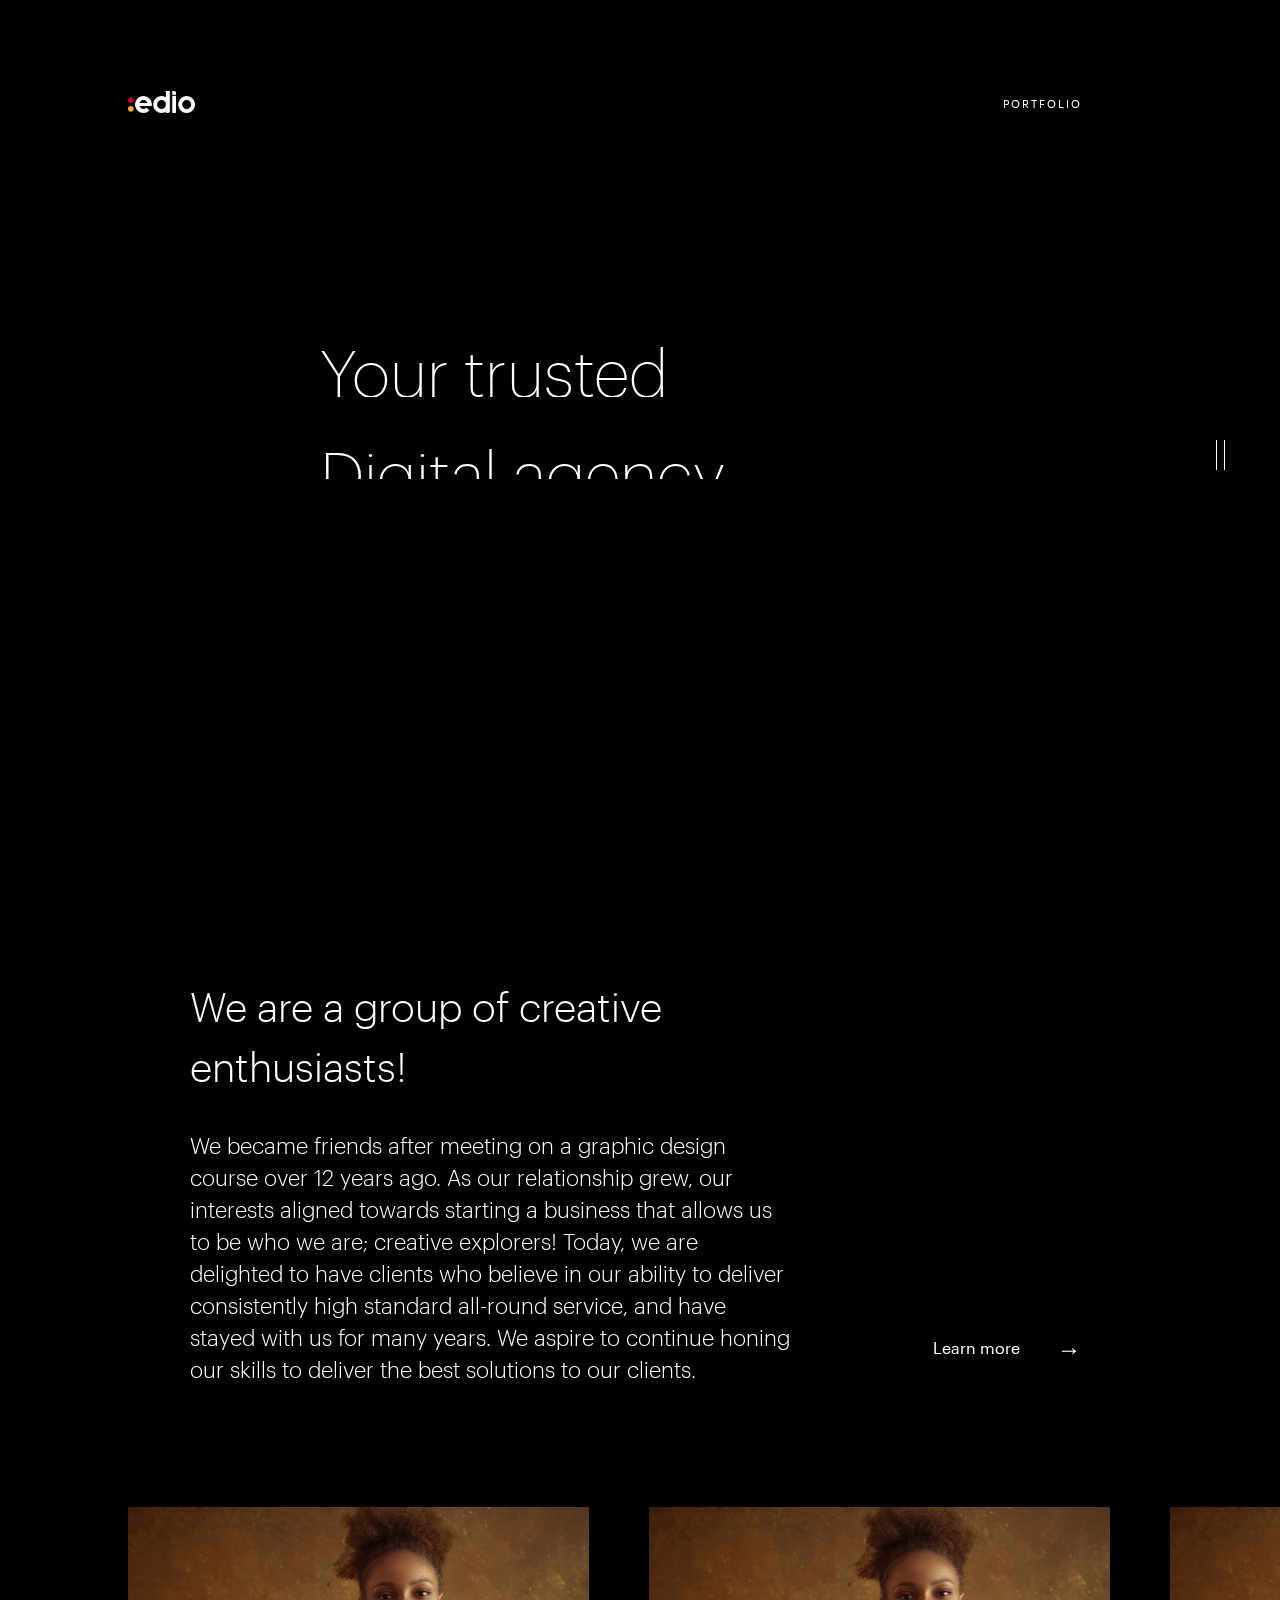
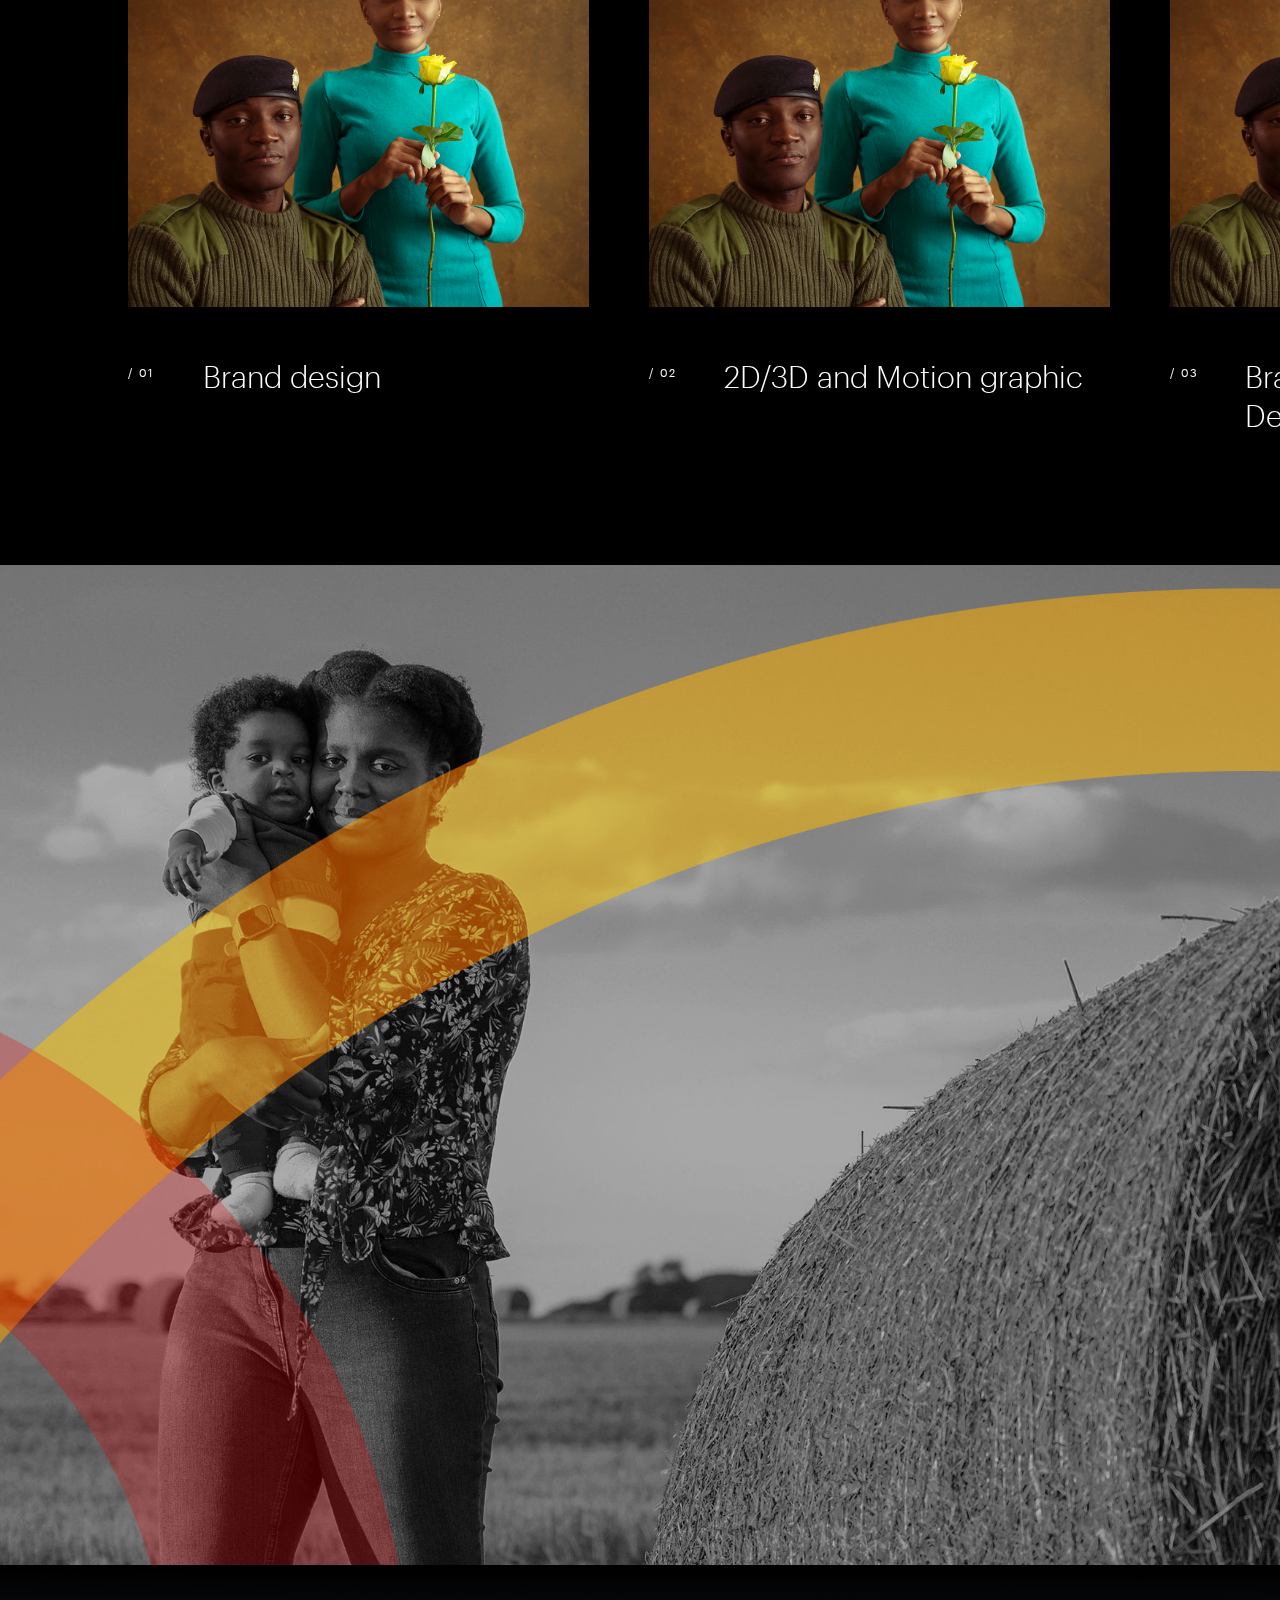
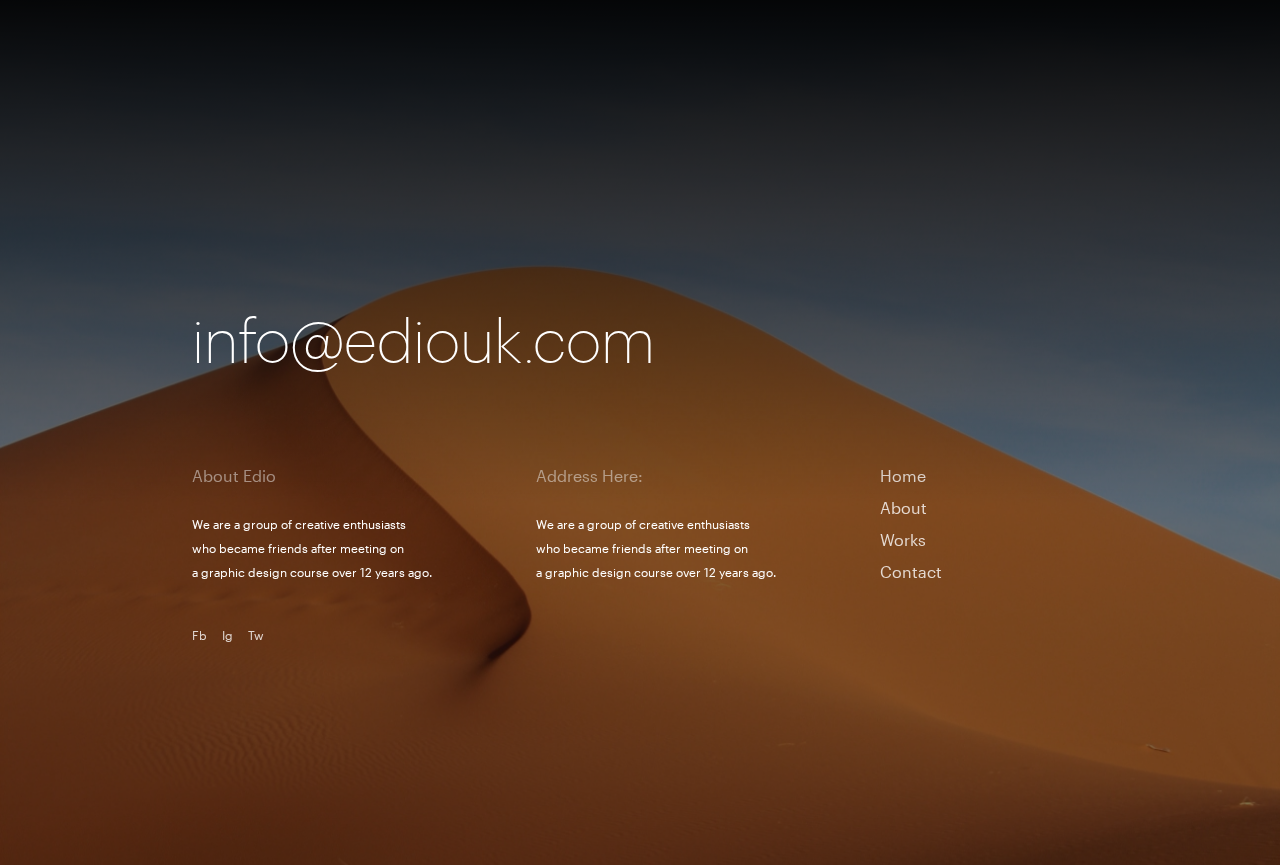
<file: index.htm>
<!doctype html>
<html lang="en">
    <head>
        <meta charset="UTF-8">
        <meta name="viewport" content="width=device-width, initial-scale=1, maximum-scale=1, user-scalable=no">
        <title>Edio | High standard all-round service </title>
        <meta name="description" content="">

        <!-- FAVICONS -->


        <link rel="icon" type="image/png" href="assets\img\icons\favicon-16x1.png">
        <link rel="manifest" href="assets\img\icons\manifest.json">
        <meta name="msapplication-TileColor" content="#ffffff">
        <meta name="msapplication-TileImage" content="/assets/img/icons/ms-icon-144x144.png">
        <meta name="theme-color" content="#ffffff">

        <!-- OG IMAGES -->

        <meta name="robots" content="noodp">
        <link rel="canonical" href="index.htm">
        <link rel="publisher" href="">
        <meta property="og:locale" content="en_US">
        <meta property="og:type" content="website">
        <meta property="og:title" content="">
        <meta property="og:description" content="">
        <meta property="og:url" content="https://ediouk.com">
        <meta property="og:site_name" content="Digital Agency">
        <meta property="article:publisher" content="">
        <meta property="og:image" content="">
        <meta name="twitter:card" content="summary_large_image">
        <meta name="twitter:description" content="">
        <meta name="twitter:title" content="Digital Agency">
        <meta name="twitter:site" content="">
        <meta name="twitter:image" content="">
        <meta name="twitter:creator" content="">




        <link rel="stylesheet" href="assets\css\app.css?ver=1.1">
    </head>



    <body class=" is-loading">

        <div class="cursor" data-cursor="">
            <div class="inner">
                <div class="circle"><span class="cursor_text"></span></div>
            </div>
        </div>

        <div id="svg-sprite" style="display: none">

</div>


<header>

  <div class="header-wrap">

    <a href="" class="logo" id="main-logo" title="Edio — Digital Agency">
      <div class="logo-wrap" id="logo-wrap">

        <img src="assets\img\home\edio-logo.png" title="Logo" height="30px">
      </div>
    </a>

    <a href="" class="all_works font_caps">Portfolio</a>
  </div>

  <div class="nav-menu" id="nav">

    <span class="line"></span>
    <span class="line"></span>
    <span class="text">Menu</span>
  </div>

</header>

<div class="menu-cover" id="menu-cover"></div>
<div class="menu-overlay" id="menu-overlay"></div>


<div id="menuNav" class="menu">



	<div class="nav-menu close" id="navClose">
	  <span class="line"></span>
	</div>

	<div class="mid_line"></div>


	<div class="menu_content" id="le_nav">
		<ol class="grid g3">
            <li class="">
				<a href="" class="inner_link">Home</a>
			</li>

      <li class="">
  <a href="" class="inner_link">About</a>
</li>

			<li class="">
				<a href="" class="inner_link">Works</a>
			</li>

			 <li class="">
				<a href="" class="inner_link">Contact</a>
			</li>









		</ol>

		<div class="address">
			<div class="text">

				<h5>Address:</h5>
				<p>47 WHITLEY ROAD, THIRSK <br>YO7 3DS<br><br></p>

				<h5>

                </h5>

                <p>
                    <br>
					<a class="" href="" target="_blank" title="">FB. &nbsp; &nbsp;</a>
					<a class="" href="" target="_blank" title="">IG. &nbsp; &nbsp;</a>
					<a class="" href="" target="_blank" title="">TW. &nbsp; &nbsp;</a>


				</p>
	    	</div>
		</div>
	</div>





</div>



        <div id="dynamicLoad" class="dynamic_load">
            <div class="progress">
                <div class="bar" id="dynamicBar"></div>
            </div>
        </div>


        <div id="barba-wrapper">
            <div class="barba-container">
                <div class="q_smooth">





        <section id="q_slide" autoplay="5000" parallax=".15" opacity="0.1">
    <div class="q_slide-inner header_animate">
        <div class="slides">




            <div class="slide q_current">
                <div class="slide-content">
                    <div class="caption menu_fade">



                        <a href="" class="">
                            <h1>

                                <span class='q_split_wrap q_splitText random reveal_wrap'><span class="reveal_item">Your trusted</span></span>
                                <span class='q_split_wrap q_splitText random reveal_wrap'><span class="reveal_item">Digital agency.</span></span>
                            </h1>

                        </a>


                    </div>
                </div>
                <div class="image-container">
                    <div class="image-overlay"></div>
                    <div class="image-wrapper">
                        <div class="image_opacity">
                            <img src="assets\img\home\slider6.jpg" class="image" alt="">
                        </div>
                    </div>
                </div>
            </div>



            <div class="slide">
                <div class="slide-content">
                    <div class="caption menu_fade">



                        <a href="" class="">
                            <h1 class="large">

                                <span class='q_split_wrap q_splitText random'>Creative</span>
                                    <span class='q_split_wrap q_splitText random'>Enthusiasts.</span>

                            </h1>

                        </a>
                    </div>
                </div>
                <div class="image-container">
                    <div class="image-overlay flipped"></div>
                    <div class="image-wrapper">
                        <div class="">
                            <img src="assets\img\home\slider13.jpg" alt="" class="image">
                        </div>
                    </div>
                </div>
            </div>

            <div class="slide">
                <div class="slide-content">
                    <div class="caption menu_fade">



                        <a href="" class="">
                            <h1 class="large">

                                <span class='q_split_wrap q_splitText random'>Creative</span>
                                    <span class='q_split_wrap q_splitText random'>Enthusiasts.</span>

                            </h1>

                        </a>
                    </div>
                </div>
                <div class="image-container">
                    <div class="image-overlay flipped"></div>
                    <div class="image-wrapper">
                        <div class="">
                            <img src="assets\img\home\slider5.jpg" alt="" class="image">
                        </div>
                    </div>
                </div>
            </div>


            <div class="slide">
                <div class="slide-content">
                    <div class="caption menu_fade">



                        <a href="" class="">
                            <h1 class="large">

                                <span class='q_split_wrap q_splitText random'>Digital</span>
                                    <span class='q_split_wrap q_splitText random'>Enthusiasts.</span>

                            </h1>

                        </a>
                    </div>
                </div>
                <div class="image-container">
                    <div class="image-overlay flipped"></div>
                    <div class="image-wrapper">
                        <div class="">
                            <img src="assets\img\home\slider3.jpg" alt="" class="image">
                        </div>
                    </div>
                </div>
            </div>





        </div>

        <div class="arrows menu_fade">
            <div class="arrow prev font_caps magnet"><span class="magnet_circle_fast"></span><span class="reveal_wrap"><span class="reveal_item">Prev</span></span></div>
            <div class="arrow_line reveal_line"></div>
            <div class="arrow next font_caps magnet"><span class="magnet_circle_fast"></span><span class="reveal_wrap"><span class="reveal_item">Next</span></span></div>
        </div>

    </div>
</section>

        <section class="section small-pb x_hide menu_fade ">
    <div class="q-container container-inner ">
        <div class="columns short_container reveal">
            <div class="column q-2-3 text_cover">

                <h3 class=""><div style="font-size:40px; line-height:60px">We are a group of creative<br> enthusiasts!</div><br>We became friends after meeting on a graphic design course over 12 years ago. As our relationship grew, our interests aligned towards starting a business that allows us to be who we are; creative explorers! Today, we are delighted to have clients who believe in our ability to deliver consistently high standard all-round service, and have stayed with us for many years. We aspire to continue honing our skills to deliver the best solutions to our clients.</h3>

            </div>
            <div class="column q-1-3 flex_end text_cover flex_right">
                <a href="" class="magnet">Learn more<span class="magnet_circle"><span class="magnet_arrow">&#8594;</span></span></a>
            </div>
        </div>
    </div>





    <div class="q-container container-inner overflow menu_fade ">
        <div class="columns ">
            <div class="column reveal_fade">

                <div class="carousel service_slide" data-hover="Drag">
                    <div class="carousel-cell">
                        <a href="" class="carousel__image">
                            <div class="background-image" style="background-image: url('assets/img/home/peesonia.jpg')"></div>
                        </a>
                        <a href="" class="carousel__text">
                            <span class="carousel__num font_caps">/ 01</span>
                            <h4>Brand design</h4>

                        </a>
                    </div>

                    <div class="carousel-cell">
                        <a href="" class="carousel__image">
                            <div class="background-image" style="background-image: url('assets/img/home/peesonia.jpg')"></div>
                        </a>
                        <a href="" class="carousel__text">
                            <span class="carousel__num font_caps">/ 02</span>
                            <h4>2D/3D and Motion graphic</h4>

                        </a>
                    </div>

                    <div class="carousel-cell">
                        <a href="" class="carousel__image">
                            <div class="background-image" style="background-image: url('assets/img/home/peesonia.jpg')"></div>
                        </a>
                        <a href="" class="carousel__text">
                            <span class="carousel__num font_caps">/ 03</span>
                            <h4>Brand Strategy Development</h4>

                        </a>
                    </div>

                    <div class="carousel-cell">
                        <a href="" class="carousel__image">
                            <div class="background-image" style="background-image: url('assets/img/home/peesonia.jpg')"></div>
                        </a>
                        <a href="" class="carousel__text">
                            <span class="carousel__num font_caps">/ 04</span>
                            <h4>Photography and videography</h4>

                        </a>
                    </div>

                    <div class="carousel-cell">
                        <a href="" class="carousel__image">
                            <div class="background-image" style="background-image: url('assets/img/home/peesonia.jpg')"></div>
                        </a>
                        <a href="" class="carousel__text">
                            <span class="carousel__num font_caps">/ 05</span>
                            <h4>Screen Printing</h4>

                        </a>
                    </div>



                </div>

                <div class="carousel__progress">
                    <div class="carousel__progress-bar"></div>
                </div>
            </div>
        </div>
    </div>

</section>

        <section class="section no-p">

                <div class="full_banner long">
                        <div class="image_reveal">
                                <div class="background-image up vs-div vs-opacity-start" data-speed="-.5" style="background-image:url('assets/img/home/aku-image.jpg')"></div>
                        </div>
                        <div class="banner-overlay"></div>
                        <div class="q-container container-inner">
                                <div class="columns vs-div vs-opacity-title" data-speed="-.4">
                                        <div class="column menu_fade">



                                        </div>

                                </div>
                        </div>
                </div>

        </section>













                    <footer>

  <div class="footer__background vs-div" data-speed="-.6" style="background-image:url('assets/img/home/footer.jpg');"></div>

  <div class="overlay2 vs-div" data-speed="-.1"></div>


  <div class="vs-div  vs-opacity-start" data-speed="-.4">
    <div id="inner_footer">
      <a id="" href="mailto:info@ediouk.com" class="main_link menu_fade">
        info@ediouk.com
      </a>
      <a id="" href="mailto:info@ediouk.com" class="main_link menu_fade mobile">
        Get in touch
      </a>
    </div>



    <div class="address menu_fade">
      <div class="text">
        <div class="textrow">
          <div class="textcol">
            <h5>
            About Edio
            </h5>
            <p style="color:#fff">We are a group of creative enthusiasts<br>who became friends after meeting on<br> a graphic design course over 12 years ago.</p>
          </div>
          <div class="textcol">
            <h5>
            Address Here:
            </h5>
            <p style="color:#fff">We are a group of creative enthusiasts<br>who became friends after meeting on<br> a graphic design course over 12 years ago.</p>
          </div>
          <div class="textcol mob_half">
            <h5>
              <a href="" title="Home" class="inner_link">Home</a>
                <a href="" title="About" class="inner_link">About</a>
              <a href="" title="Works" class="inner_link">Works</a>
					    <a href="" title="Contact" class="inner_link">Contact</a>


            </h5>
          </div>

        </div>
        <p>
          <a class="hover-target" href="#" target="_blank" title="Facebook">Fb &nbsp; &nbsp;</a>
          <a class="hover-target" href="#" target="_blank" title="Instagram">Ig &nbsp; &nbsp;</a>
          <a class="hover-target" href="#" target="_blank" title="Twitter">Tw &nbsp; &nbsp;</a>


        </p>
      </div>
    </div>
  </div>
</footer>
                </div>

            </div>
        </div>


        <script src="assets\js\scripts.js"></script>

    </body>
</html>
</file>
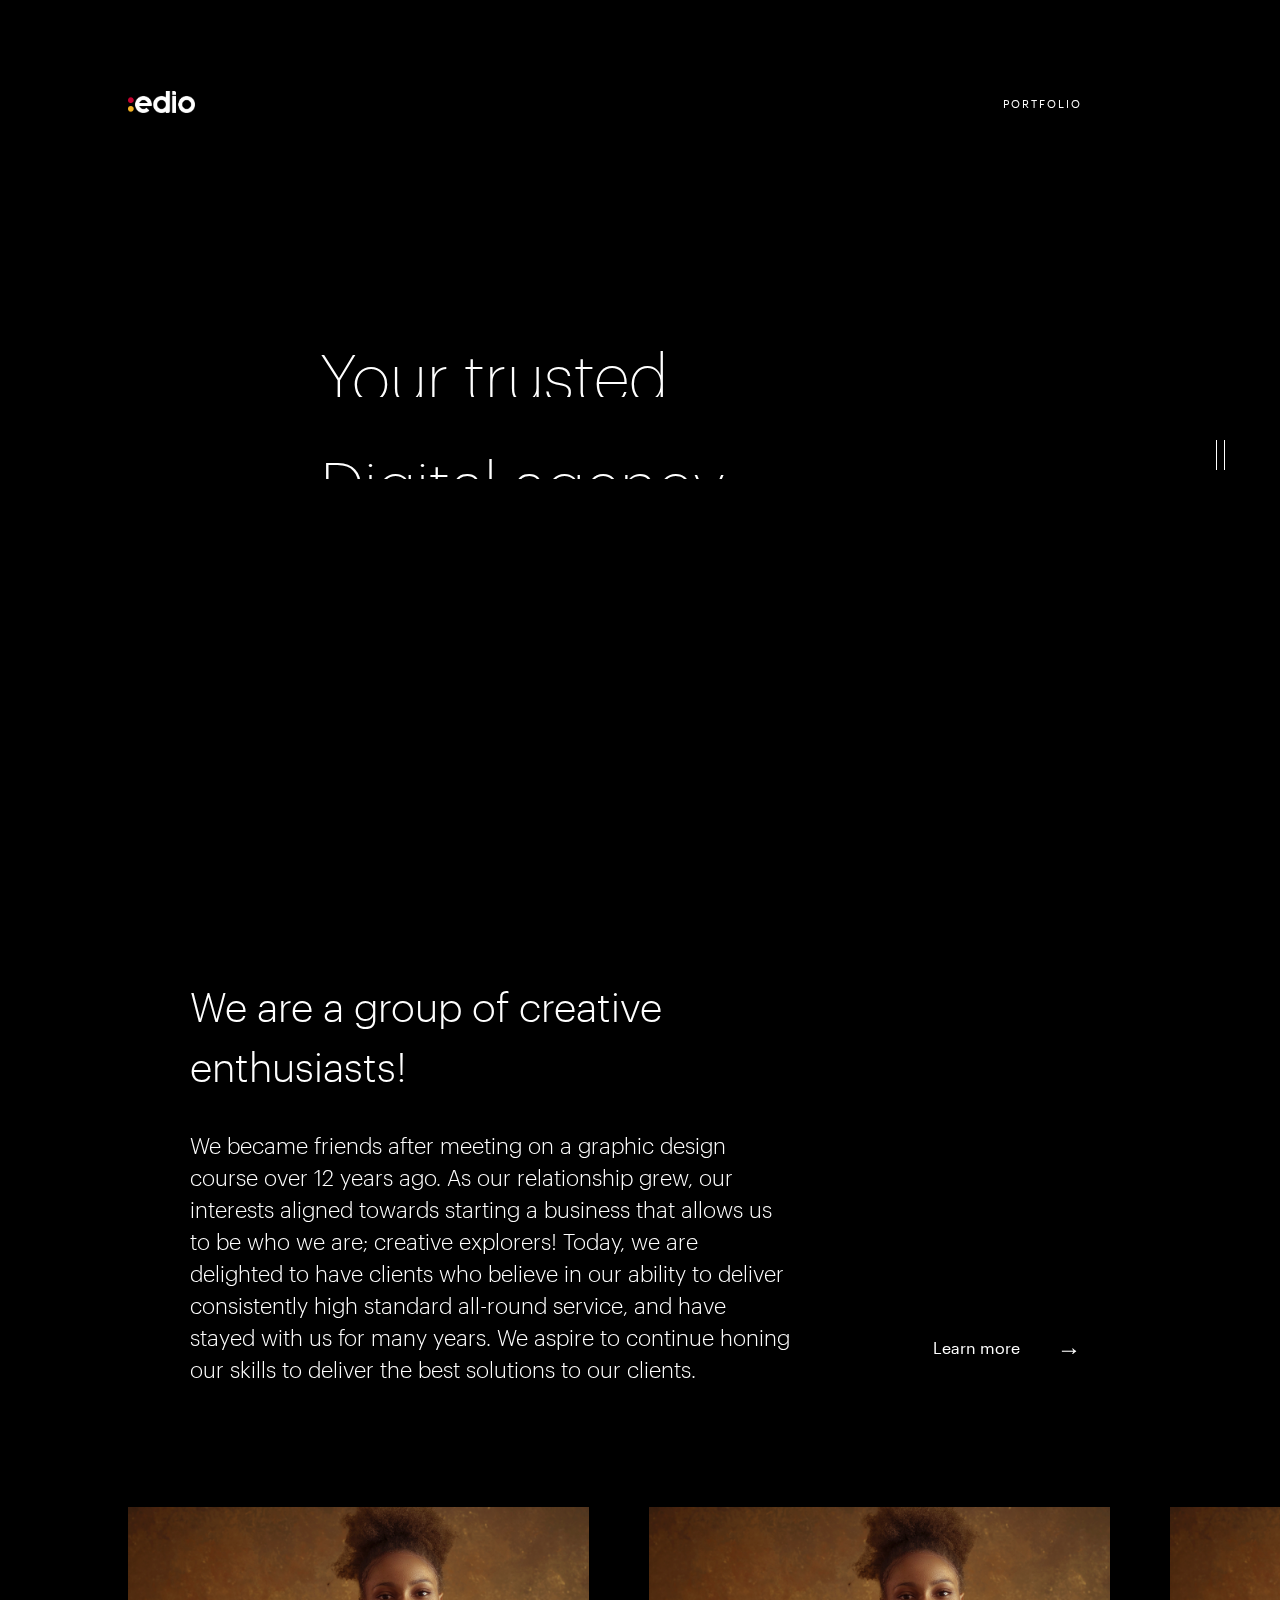
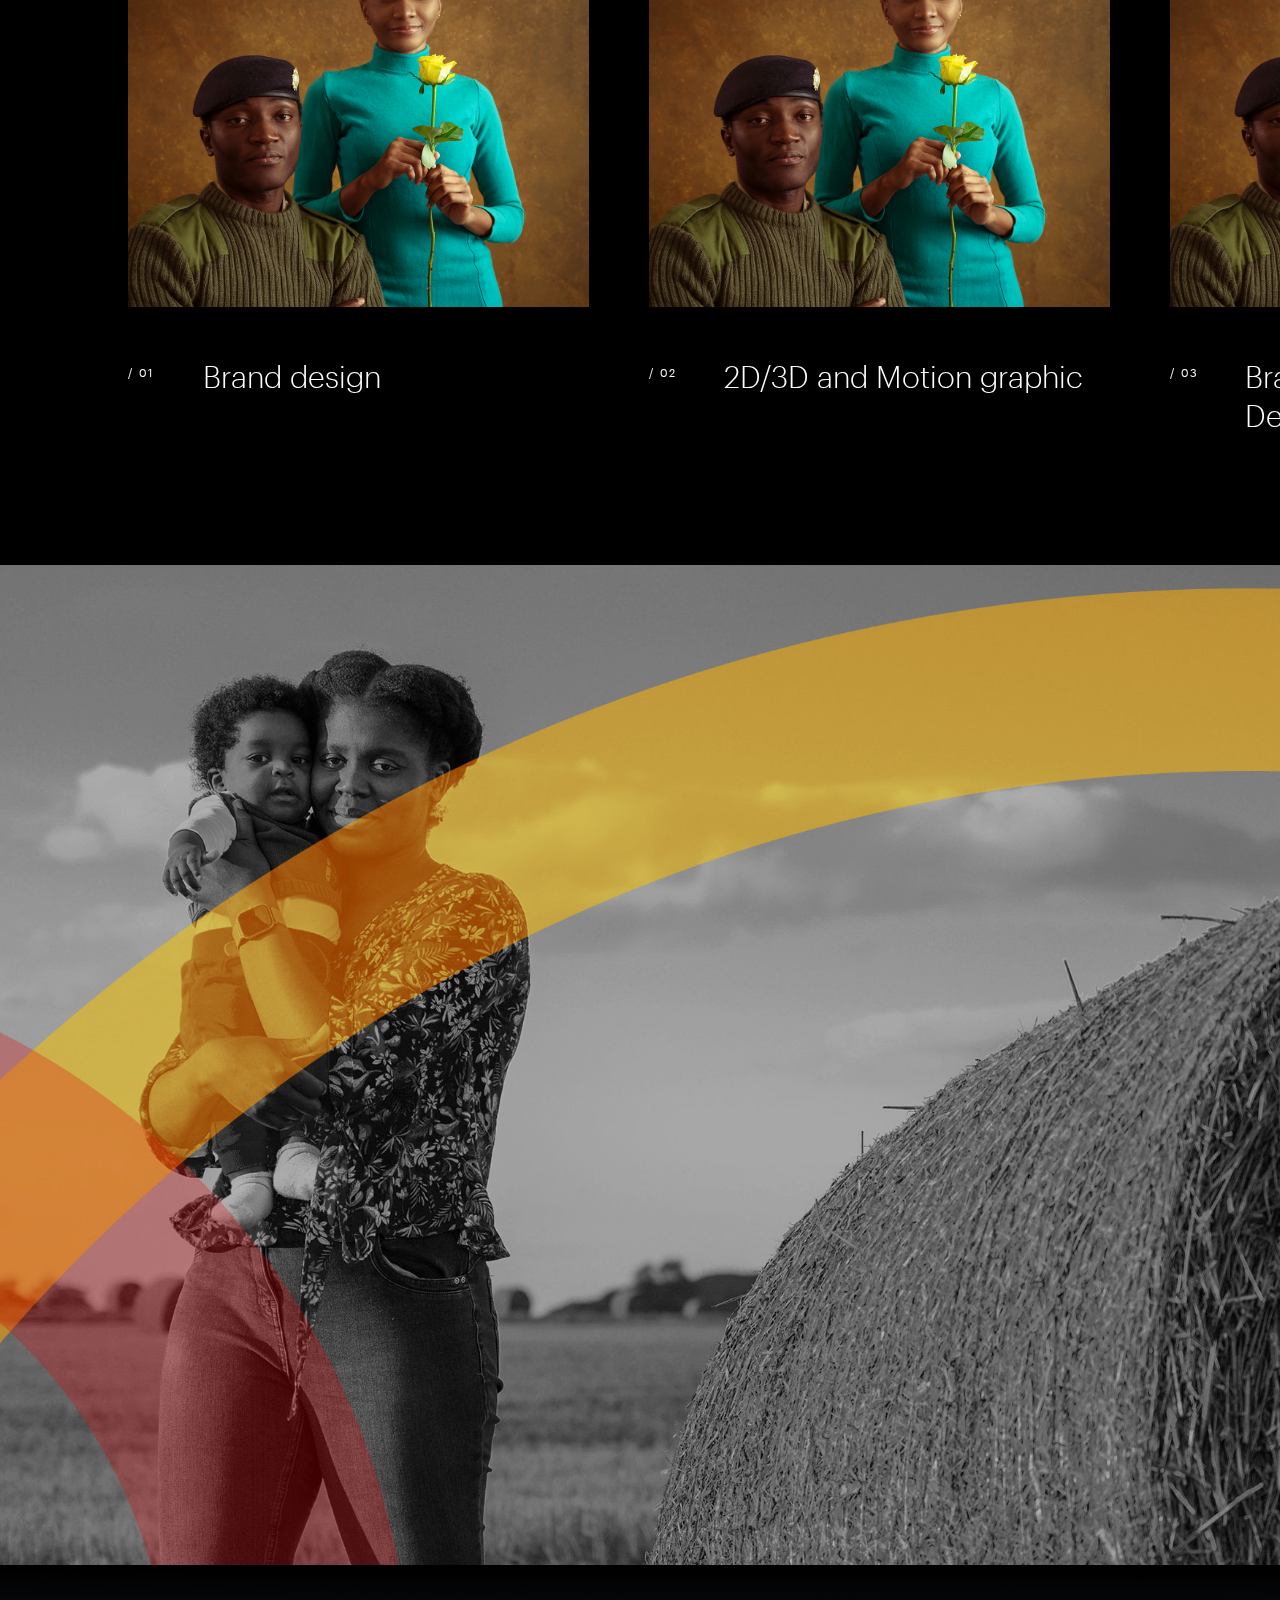
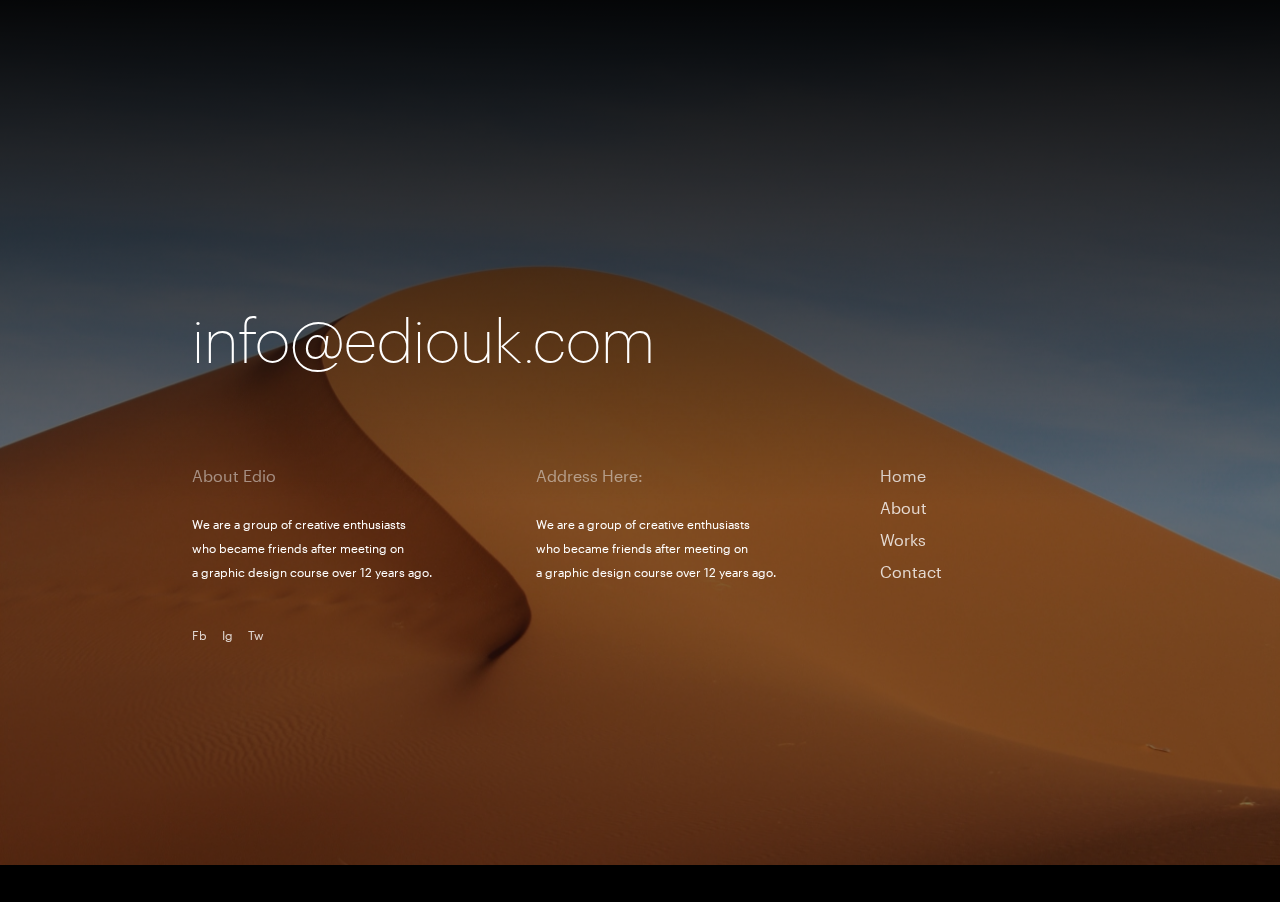
<file: index.html>
<!doctype html>
<html lang="en">
    <head>
        <meta charset="UTF-8">
        <meta name="viewport" content="width=device-width, initial-scale=1, maximum-scale=1, user-scalable=no">
        <title>Edio | High standard all-round service </title>
        <meta name="description" content="">

        <!-- FAVICONS -->


        <link rel="icon" type="image/png" href="assets\img\icons\favicon-16x1.png">
        <link rel="manifest" href="assets\img\icons\manifest.json">
        <meta name="msapplication-TileColor" content="#ffffff">
        <meta name="msapplication-TileImage" content="/assets/img/icons/ms-icon-144x144.png">
        <meta name="theme-color" content="#ffffff">

        <!-- OG IMAGES -->

        <meta name="robots" content="noodp">
        <link rel="canonical" href="index.htm">
        <link rel="publisher" href="">
        <meta property="og:locale" content="en_US">
        <meta property="og:type" content="website">
        <meta property="og:title" content="">
        <meta property="og:description" content="">
        <meta property="og:url" content="https://ediouk.com">
        <meta property="og:site_name" content="Digital Agency">
        <meta property="article:publisher" content="">
        <meta property="og:image" content="">
        <meta name="twitter:card" content="summary_large_image">
        <meta name="twitter:description" content="">
        <meta name="twitter:title" content="Digital Agency">
        <meta name="twitter:site" content="">
        <meta name="twitter:image" content="">
        <meta name="twitter:creator" content="">




        <link rel="stylesheet" href="assets\css\app.css?ver=1.1">
    </head>



    <body class=" is-loading">
        <div class="make-use">There is a div class here</div>
        <div class="">This is a hidden div</div>

        <div class="cursor" data-cursor="">
            <div class="inner">
                <div class="circle"><span class="cursor_text"></span></div>
            </div>
        </div>

        <div id="svg-sprite" style="display: none">

</div>


<header>

  <div class="header-wrap">

    <a href="" class="logo" id="main-logo" title="Edio — Digital Agency">
      <div class="logo-wrap" id="logo-wrap">

        <img src="assets\img\home\edio-logo.png" title="Logo" height="30px">
      </div>
    </a>

    <a href="" class="all_works font_caps">Portfolio</a>
  </div>

  <div class="nav-menu" id="nav">

    <span class="line"></span>
    <span class="line"></span>
    <span class="text">Menu</span>
  </div>

</header>

<div class="menu-cover" id="menu-cover"></div>
<div class="menu-overlay" id="menu-overlay"></div>


<div id="menuNav" class="menu">



	<div class="nav-menu close" id="navClose">
	  <span class="line"></span>
	</div>

	<div class="mid_line"></div>


	<div class="menu_content" id="le_nav">
		<ol class="grid g3">
            <li class="">
				<a href="" class="inner_link">Home</a>
			</li>

      <li class="">
  <a href="" class="inner_link">About</a>
</li>

			<li class="">
				<a href="" class="inner_link">Works</a>
			</li>

			 <li class="">
				<a href="" class="inner_link">Contact</a>
			</li>









		</ol>

		<div class="address">
			<div class="text">

				<h5>Address:</h5>
				<p>47 WHITLEY ROAD, THIRSK <br>YO7 3DS<br><br></p>

				<h5>

                </h5>

                <p>
                    <br>
					<a class="" href="" target="_blank" title="">FB. &nbsp; &nbsp;</a>
					<a class="" href="" target="_blank" title="">IG. &nbsp; &nbsp;</a>
					<a class="" href="" target="_blank" title="">TW. &nbsp; &nbsp;</a>


				</p>
	    	</div>
		</div>
	</div>





</div>



        <div id="dynamicLoad" class="dynamic_load">
            <div class="progress">
                <div class="bar" id="dynamicBar"></div>
            </div>
        </div>


        <div id="barba-wrapper">
            <div class="barba-container">
                <div class="q_smooth">





        <section id="q_slide" autoplay="5000" parallax=".15" opacity="0.1">
    <div class="q_slide-inner header_animate">
        <div class="slides">




            <div class="slide q_current">
                <div class="slide-content">
                    <div class="caption menu_fade">



                        <a href="" class="">
                            <h1>

                                <span class='q_split_wrap q_splitText random reveal_wrap'><span class="reveal_item">Your trusted</span></span>
                                <span class='q_split_wrap q_splitText random reveal_wrap'><span class="reveal_item">Digital agency.</span></span>
                            </h1>

                        </a>


                    </div>
                </div>
                <div class="image-container">
                    <div class="image-overlay"></div>
                    <div class="image-wrapper">
                        <div class="image_opacity">
                            <img src="assets\img\home\slider6.jpg" class="image" alt="">
                        </div>
                    </div>
                </div>
            </div>



            <div class="slide">
                <div class="slide-content">
                    <div class="caption menu_fade">



                        <a href="" class="">
                            <h1 class="large">

                                <span class='q_split_wrap q_splitText random'>Creative</span>
                                    <span class='q_split_wrap q_splitText random'>Enthusiasts.</span>

                            </h1>

                        </a>
                    </div>
                </div>
                <div class="image-container">
                    <div class="image-overlay flipped"></div>
                    <div class="image-wrapper">
                        <div class="">
                            <img src="assets\img\home\slider13.jpg" alt="" class="image">
                        </div>
                    </div>
                </div>
            </div>

            <div class="slide">
                <div class="slide-content">
                    <div class="caption menu_fade">



                        <a href="" class="">
                            <h1 class="large">

                                <span class='q_split_wrap q_splitText random'>Creative</span>
                                    <span class='q_split_wrap q_splitText random'>Enthusiasts.</span>

                            </h1>

                        </a>
                    </div>
                </div>
                <div class="image-container">
                    <div class="image-overlay flipped"></div>
                    <div class="image-wrapper">
                        <div class="">
                            <img src="assets\img\home\slider5.jpg" alt="" class="image">
                        </div>
                    </div>
                </div>
            </div>


            <div class="slide">
                <div class="slide-content">
                    <div class="caption menu_fade">



                        <a href="" class="">
                            <h1 class="large">

                                <span class='q_split_wrap q_splitText random'>Digital</span>
                                    <span class='q_split_wrap q_splitText random'>Enthusiasts.</span>

                            </h1>

                        </a>
                    </div>
                </div>
                <div class="image-container">
                    <div class="image-overlay flipped"></div>
                    <div class="image-wrapper">
                        <div class="">
                            <img src="assets\img\home\slider3.jpg" alt="" class="image">
                        </div>
                    </div>
                </div>
            </div>





        </div>

        <div class="arrows menu_fade">
            <div class="arrow prev font_caps magnet"><span class="magnet_circle_fast"></span><span class="reveal_wrap"><span class="reveal_item">Prev</span></span></div>
            <div class="arrow_line reveal_line"></div>
            <div class="arrow next font_caps magnet"><span class="magnet_circle_fast"></span><span class="reveal_wrap"><span class="reveal_item">Next</span></span></div>
        </div>

    </div>
</section>

        <section class="section small-pb x_hide menu_fade ">
    <div class="q-container container-inner ">
        <div class="columns short_container reveal">
            <div class="column q-2-3 text_cover">

                <h3 class=""><div style="font-size:40px; line-height:60px">We are a group of creative<br> enthusiasts!</div><br>We became friends after meeting on a graphic design course over 12 years ago. As our relationship grew, our interests aligned towards starting a business that allows us to be who we are; creative explorers! Today, we are delighted to have clients who believe in our ability to deliver consistently high standard all-round service, and have stayed with us for many years. We aspire to continue honing our skills to deliver the best solutions to our clients.</h3>

            </div>
            <div class="column q-1-3 flex_end text_cover flex_right">
                <a href="" class="magnet">Learn more<span class="magnet_circle"><span class="magnet_arrow">&#8594;</span></span></a>
            </div>
        </div>
    </div>





    <div class="q-container container-inner overflow menu_fade ">
        <div class="columns ">
            <div class="column reveal_fade">

                <div class="carousel service_slide" data-hover="Drag">
                    <div class="carousel-cell">
                        <a href="" class="carousel__image">
                            <div class="background-image" style="background-image: url('assets/img/home/peesonia.jpg')"></div>
                        </a>
                        <a href="" class="carousel__text">
                            <span class="carousel__num font_caps">/ 01</span>
                            <h4>Brand design</h4>

                        </a>
                    </div>

                    <div class="carousel-cell">
                        <a href="" class="carousel__image">
                            <div class="background-image" style="background-image: url('assets/img/home/peesonia.jpg')"></div>
                        </a>
                        <a href="" class="carousel__text">
                            <span class="carousel__num font_caps">/ 02</span>
                            <h4>2D/3D and Motion graphic</h4>

                        </a>
                    </div>

                    <div class="carousel-cell">
                        <a href="" class="carousel__image">
                            <div class="background-image" style="background-image: url('assets/img/home/peesonia.jpg')"></div>
                        </a>
                        <a href="" class="carousel__text">
                            <span class="carousel__num font_caps">/ 03</span>
                            <h4>Brand Strategy Development</h4>

                        </a>
                    </div>

                    <div class="carousel-cell">
                        <a href="" class="carousel__image">
                            <div class="background-image" style="background-image: url('assets/img/home/peesonia.jpg')"></div>
                        </a>
                        <a href="" class="carousel__text">
                            <span class="carousel__num font_caps">/ 04</span>
                            <h4>Photography and videography</h4>

                        </a>
                    </div>

                    <div class="carousel-cell">
                        <a href="" class="carousel__image">
                            <div class="background-image" style="background-image: url('assets/img/home/peesonia.jpg')"></div>
                        </a>
                        <a href="" class="carousel__text">
                            <span class="carousel__num font_caps">/ 05</span>
                            <h4>Screen Printing</h4>

                        </a>
                    </div>



                </div>

                <div class="carousel__progress">
                    <div class="carousel__progress-bar"></div>
                </div>
            </div>
        </div>
    </div>

</section>

        <section class="section no-p">

                <div class="full_banner long">
                        <div class="image_reveal">
                                <div class="background-image up vs-div vs-opacity-start" data-speed="-.5" style="background-image:url('assets/img/home/aku-image.jpg')"></div>
                        </div>
                        <div class="banner-overlay"></div>
                        <div class="q-container container-inner">
                                <div class="columns vs-div vs-opacity-title" data-speed="-.4">
                                        <div class="column menu_fade">



                                        </div>

                                </div>
                        </div>
                </div>

        </section>













                    <footer>

  <div class="footer__background vs-div" data-speed="-.6" style="background-image:url('assets/img/home/footer.jpg');"></div>

  <div class="overlay2 vs-div" data-speed="-.1"></div>


  <div class="vs-div  vs-opacity-start" data-speed="-.4">
    <div id="inner_footer">
      <a id="" href="mailto:info@ediouk.com" class="main_link menu_fade">
        info@ediouk.com
      </a>
      <a id="" href="mailto:info@ediouk.com" class="main_link menu_fade mobile">
        Get in touch
      </a>
    </div>



    <div class="address menu_fade">
      <div class="text">
        <div class="textrow">
          <div class="textcol">
            <h5>
            About Edio
            </h5>
            <p style="color:#fff">We are a group of creative enthusiasts<br>who became friends after meeting on<br> a graphic design course over 12 years ago.</p>
          </div>
          <div class="textcol">
            <h5>
            Address Here:
            </h5>
            <p style="color:#fff">We are a group of creative enthusiasts<br>who became friends after meeting on<br> a graphic design course over 12 years ago.</p>
          </div>
          <div class="textcol mob_half">
            <h5>
              <a href="" title="Home" class="inner_link">Home</a>
                <a href="" title="About" class="inner_link">About</a>
              <a href="" title="Works" class="inner_link">Works</a>
					    <a href="" title="Contact" class="inner_link">Contact</a>


            </h5>
          </div>

        </div>
        <p>
          <a class="hover-target" href="#" target="_blank" title="Facebook">Fb &nbsp; &nbsp;</a>
          <a class="hover-target" href="#" target="_blank" title="Instagram">Ig &nbsp; &nbsp;</a>
          <a class="hover-target" href="#" target="_blank" title="Twitter">Tw &nbsp; &nbsp;</a>


        </p>
      </div>
    </div>
  </div>
</footer>
                </div>

            </div>
        </div>


        <script src="assets\js\scripts.js"></script>

    </body>
</html>
</file>
